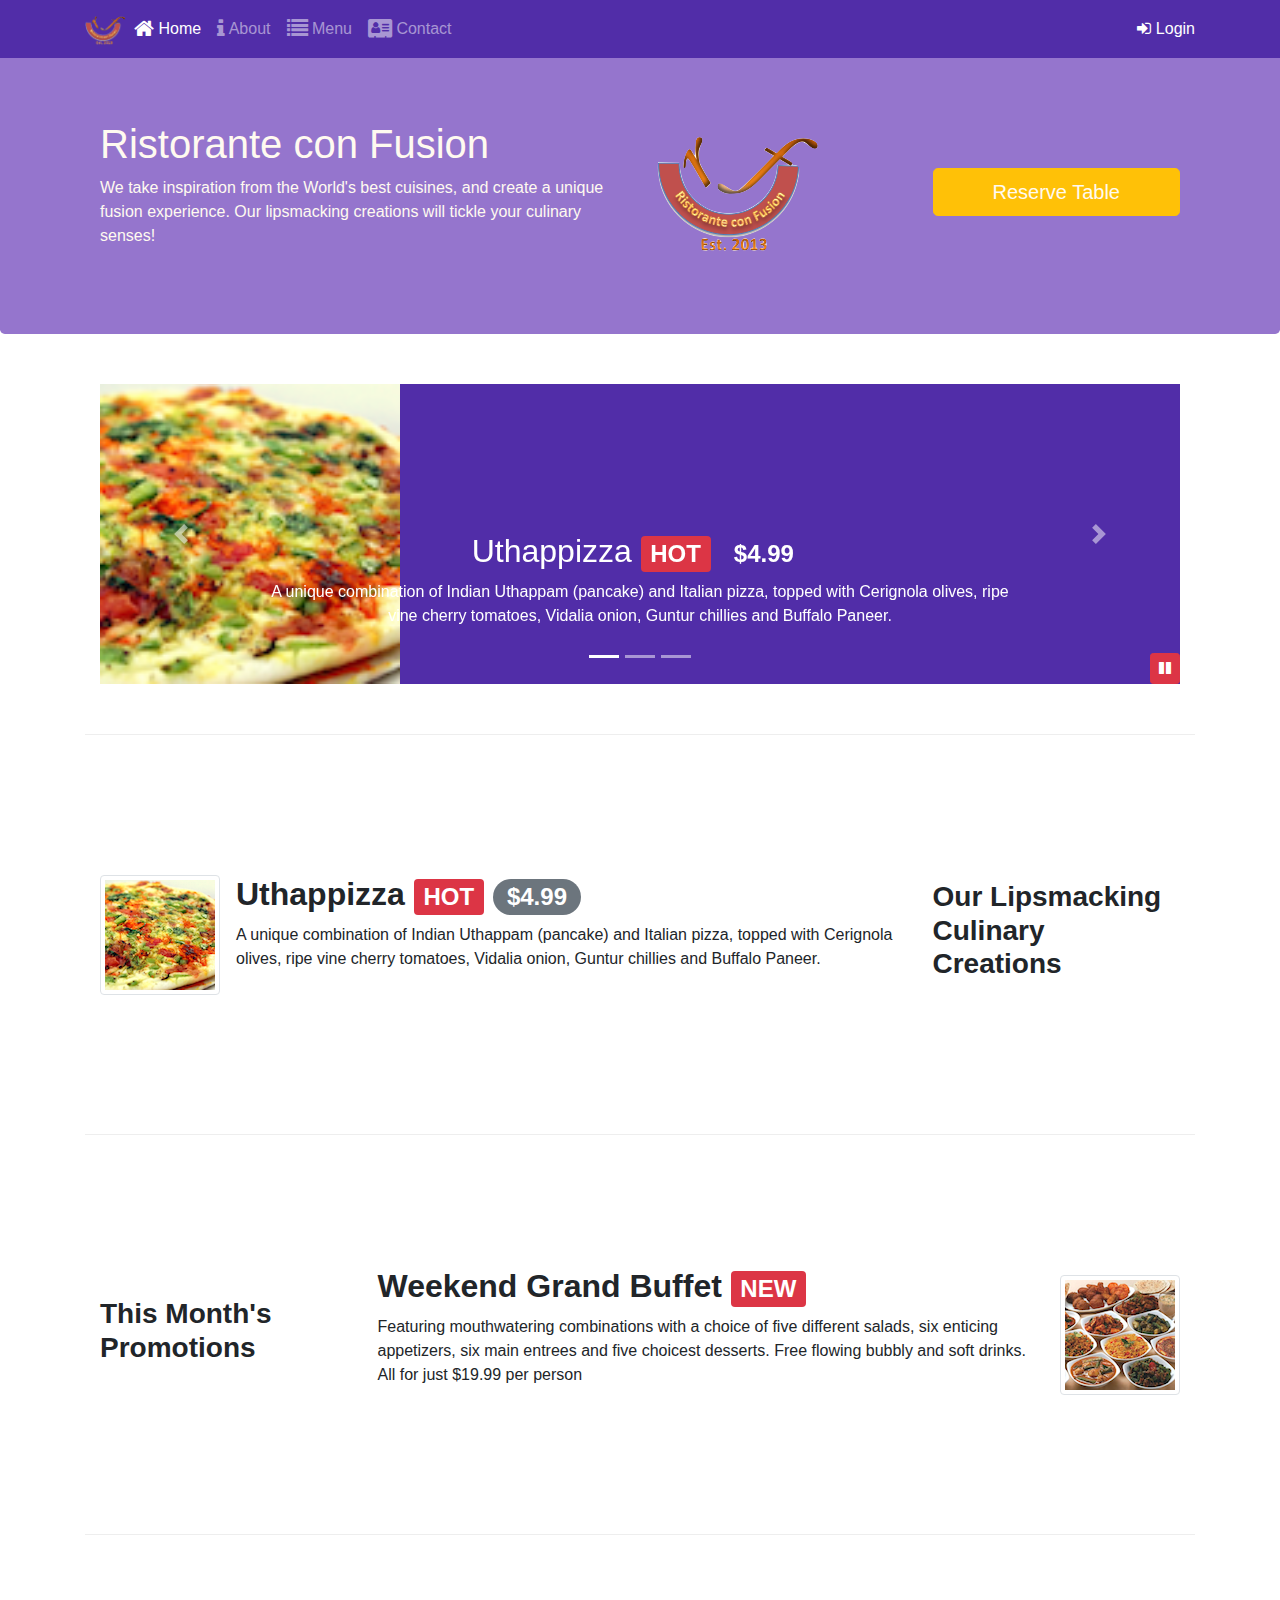
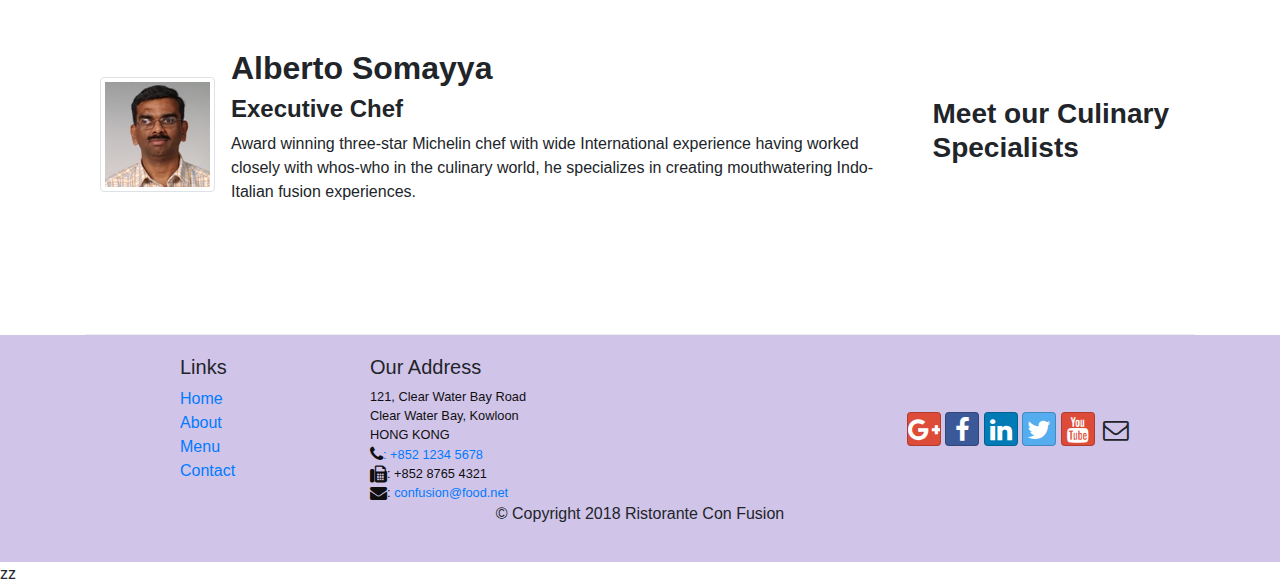
<file: index.html>
<!DOCTYPE html><html lang="en"><head><meta charset="utf-8"><meta name="viewport" content="width=device-width,initial-scale=1,shrink-to-fit=no"><meta http-equiv="x-ua-compatible" content="ie=edge"><link rel="stylesheet" href="css/main.css"><title>Ristorante Con Fusion</title></head><body><nav class="navbar navbar-dark navbar-expand-sm fixed-top"><div class="container"><button class="navbar-toggler" type="button" data-toggle="collapse" data-target="#Navbar"><span class="navbar-toggler-icon"></span></button> <a class="navbar-brand mr-auto" href="#"><img src="img/logo.png" height="30" width="41"></a><div class="collapse navbar-collapse" id="Navbar"><ul class="navbar-nav mr-auto"><li class="nav-item active"><a class="nav-link" href="#"><span class="fa fa-home fa-lg"></span> Home</a></li><li class="nav-item"><a class="nav-link" href="aboutus.html"><span class="fa fa-info fa-lg"></span> About</a></li><li class="nav-item"><a class="nav-link" href="#"><span class="fa fa-list fa-lg"></span> Menu</a></li><li class="nav-item"><a class="nav-link" href="contactus.html"><span class="fa fa-address-card fa-lg"></span> Contact</a></li></ul><span class="navbar-text"><a id="login" style="cursor:pointer"><span class="fa fa-sign-in"></span> Login</a></span></div></div></nav><div id="loginModal" class="modal fade" role="dialog"><div class="modal-dialog modal-lg" role="content"><div class="modal-content"><div class="modal-header"><h4 class="modal-title">Login</h4><button type="button" class="close" id="closelogin">&times;</button></div><div class="modal-body"><form><div class="form-row"><div class="form-group col-sm-4"><label class="sr-only" for="exampleInputEmail3">Email address</label> <input type="email" class="form-control form-control-sm mr-1" id="exampleInputEmail3" placeholder="Enter email"></div><div class="form-group col-sm-4"><label class="sr-only" for="exampleInputPassword3">Password</label> <input type="password" class="form-control form-control-sm mr-1" id="exampleInputPassword3" placeholder="Password"></div><div class="col-sm-auto"><div class="form-check"><input class="form-check-input" type="checkbox"> <label class="form-check-label">Remember me</label></div></div></div><div class="form-row"><button type="button" class="btn btn-secondary btn-sm ml-auto" id="cancellogin">Cancel</button> <button type="submit" class="btn btn-primary btn-sm ml-1">Sign in</button></div></form></div></div></div></div><div id="reserveModal" class="modal fade" role="dialog"><div class="modal-dialog modal-lg" role="content"><div class="modal-content"><div class="modal-header"><h4 class="modal-title">Reserve a Table</h4><button type="button" class="close" id="closereserve">&times;</button></div><div class="modal-body"><form><div class="form-group row"><label for="guests" class="col-lg-2 col-form-label">Number of Guests</label><div class="col-12 col-md-10"><div class="custom-control custom-radio custom-control-inline"><input type="radio" id="customRadioInline1" name="customRadioInline1" class="custom-control-input"> <label class="custom-control-label" for="customRadioInline1">1</label></div><div class="custom-control custom-radio custom-control-inline"><input type="radio" id="customRadioInline2" name="customRadioInline1" class="custom-control-input"> <label class="custom-control-label" for="customRadioInline2">2</label></div><div class="custom-control custom-radio custom-control-inline"><input type="radio" id="customRadioInline3" name="customRadioInline1" class="custom-control-input"> <label class="custom-control-label" for="customRadioInline3">3</label></div><div class="custom-control custom-radio custom-control-inline"><input type="radio" id="customRadioInline4" name="customRadioInline1" class="custom-control-input"> <label class="custom-control-label" for="customRadioInline4">4</label></div><div class="custom-control custom-radio custom-control-inline"><input type="radio" id="customRadioInline5" name="customRadioInline1" class="custom-control-input"> <label class="custom-control-label" for="customRadioInline5">5</label></div><div class="custom-control custom-radio custom-control-inline"><input type="radio" id="customRadioInline6" name="customRadioInline1" class="custom-control-input"> <label class="custom-control-label" for="customRadioInline6">6</label></div></div></div><div class="form-group row"><label for="section" class="col-lg-2 col-form-label">Section</label><div class="col-12 col-md-10"><div class="btn-group btn-group-toggle" data-toggle="buttons"><label class="btn btn-success active"><input type="radio" name="options" id="option1" autocomplete="off" checked="checked"> Non-Smoking</label> <label class="btn btn-danger"><input type="radio" name="options" id="option2" autocomplete="off"> Smoking</label></div></div></div><div class="form-group row"><label for="guests" class="col-lg-2 col-form-label">Date and Time</label><div class="col-md-4"><input type="text" class="form-control" placeholder="Date" onfocus='this.type="date"'></div><div class="col-md-4"><input type="text" class="form-control" placeholder="Time" onfocus='this.type="time"'></div></div><div class="form-group row"><div class="offset-lg-2 col-md-10"><button type="button" class="btn btn-secondary" id="cancelreserve">Cancel</button> <button type="submit" class="btn btn-primary">Reserve</button></div></div></form></div></div></div></div><header class="jumbotron"><div class="container"><div class="row row-header"><div class="col-12 col-sm-6"><h1>Ristorante con Fusion</h1><p>We take inspiration from the World's best cuisines, and create a unique fusion experience. Our lipsmacking creations will tickle your culinary senses!</p></div><div class="col-12 col-sm align-self-center"><img src="img/logo.png" class="img-fluid"></div><div class="col-12 col-sm align-self-center"><a role="button" class="btn btn-lg btn-block nav-link btn-warning" id="reserve">Reserve Table</a></div></div></div></header><div class="container"><div class="row row-content"><div class="col"><div id="mycarousel" class="carousel slide" data-ride="carousel"><div class="carousel-inner" role="listbox"><div class="carousel-item active"><img class="d-block img-fluid" src="img/uthappizza.png" alt="Uthappizza"><div class="carousel-caption d-none d-md-block"><h2>Uthappizza <span class="badge badge-danger">HOT</span> <span class="badge badge-pill badge-default">$4.99</span></h2><p class="d-none d-sm-block">A unique combination of Indian Uthappam (pancake) and Italian pizza, topped with Cerignola olives, ripe vine cherry tomatoes, Vidalia onion, Guntur chillies and Buffalo Paneer.</p></div></div><div class="carousel-item"><img class="d-block img-fluid" src="img/buffet.png" alt="Buffet"><div class="carousel-caption d-none d-md-block"><h2><strong>Weekend Grand Buffet</strong> <span class="badge badge-danger">NEW</span></h2><p class="d-none d-sm-block">Featuring mouthwatering combinations with a choice of five different salads, six enticing appetizers, six main entrees and five choicest desserts. Free flowing bubbly and soft drinks. All for just $19.99 per person</p></div></div><div class="carousel-item"><img class="d-block img-fluid" src="img/alberto.png" alt="Alberto"><div class="carousel-caption d-none d-md-block"><h2><strong>Alberto Somayya</strong></h2><h4><strong>Executive Chef</strong></h4><p class="d-none d-sm-block">Award winning three-star Michelin chef with wide International experience having worked closely with whos-who in the culinary world, he specializes in creating mouthwatering Indo-Italian fusion experiences.</p></div></div></div><ol class="carousel-indicators"><li data-target="#mycarousel" data-slide-to="0" class="active"></li><li data-target="#mycarousel" data-slide-to="1"></li><li data-target="#mycarousel" data-slide-to="2"></li></ol><a class="carousel-control-prev" href="#mycarousel" role="button" data-slide="prev"><span class="carousel-control-prev-icon"></span> </a><a class="carousel-control-next" href="#mycarousel" role="button" data-slide="next"><span class="carousel-control-next-icon"></span> </a><button class="btn btn-danger btn-sm" id="carouselButton"><span class="fa fa-pause"></span></button></div></div></div><div class="row row-content align-items-center"><div class="col-12 col-sm-4 order-sm-last col-md-3"><h3><strong>Our Lipsmacking Culinary Creations</strong></h3></div><div class="col col-sm order-sm-first col-md"><div class="media"><img class="d-flex mr-3 img-thumbnail align-self-center" src="img/uthappizza.png" alt="uthappizza"><div class="media-body"><h2 class="mt-0"><strong>Uthappizza</strong> <span class="badge badge-danger">HOT</span> <span class="badge badge-pill badge-secondary">$4.99</span></h2><p class="d-none d-sm-block">A unique combination of Indian Uthappam (pancake) and Italian pizza, topped with Cerignola olives, ripe vine cherry tomatoes, Vidalia onion, Guntur chillies and Buffalo Paneer.</p></div></div></div></div><div class="row row-content align-items-center"><div class="col-12 col-sm-4 col-md-3"><h3><strong>This Month's Promotions</strong></h3></div><div class="col col-sm col-md"><div class="media"><div class="media-body"><h2 class="mt-0"><strong>Weekend Grand Buffet</strong> <span class="badge badge-danger">NEW</span></h2><p class="d-none d-sm-block">Featuring mouthwatering combinations with a choice of five different salads, six enticing appetizers, six main entrees and five choicest desserts. Free flowing bubbly and soft drinks. All for just $19.99 per person</p></div><img class="d-flex ml-3 img-thumbnail align-self-center" src="img/buffet.png" alt="uthappizza"></div></div></div><div class="row row-content align-items-center"><div class="col-12 col-sm-4 order-sm-last col-md-3"><h3><strong>Meet our Culinary Specialists</strong></h3></div><div class="col col-sm order-sm-first col-md"><div class="media"><img class="d-flex mr-3 img-thumbnail align-self-center" src="img/alberto.png" alt="Alberto Somayya"><div class="media-body"><h2 class="mt-0"><strong>Alberto Somayya</strong></h2><h4><strong>Executive Chef</strong></h4><p class="d-none d-sm-block">Award winning three-star Michelin chef with wide International experience having worked closely with whos-who in the culinary world, he specializes in creating mouthwatering Indo-Italian fusion experiences.</p></div></div></div></div></div><footer class="footer"><div class="container"><div class="row"><div class="col-4 offset-1 col-sm-2"><h5>Links</h5><ul class="list-unstyled"><li><a href="#">Home</a></li><li><a href="aboutus.html">About</a></li><li><a href="#">Menu</a></li><li><a href="contactus.html">Contact</a></li></ul></div><div class="col-7 col-sm-5"><h5>Our Address</h5><address>121, Clear Water Bay Road<br>Clear Water Bay, Kowloon<br>HONG KONG<br><i class="fa fa-phone fa-lg"></i><a href="tel:+85212345678">: +852 1234 5678</a><br><i class="fa fa-fax fa-lg"></i>: +852 8765 4321<br><i class="fa fa-envelope fa-lg"></i>: <a href="mailto:confusion@food.net">confusion@food.net</a></address></div><div class="col-12 col-sm-4 align-self-center"><div class="text-center"><a class="btn btn-social-icon btn-google" href="http://google.com/+"><i class="fa fa-google-plus fa-lg"></i></a> <a class="btn btn-social-icon btn-facebook" href="http://www.facebook.com/profile.php?id="><i class="fa fa-facebook fa-lg"></i></a> <a class="btn btn-social-icon btn-linkedin" href="http://www.linkedin.com/in/"><i class="fa fa-linkedin fa-lg"></i></a> <a class="btn btn-social-icon btn-twitter" href="http://twitter.com/"><i class="fa fa-twitter fa-lg"></i></a> <a class="btn btn-social-icon btn-google" href="http://youtube.com/"><i class="fa fa-youtube fa-lg"></i></a> <a class="btn btn-social-icon" href="mailto:"><i class="fa fa-envelope-o fa-lg"></i></a></div></div></div><div class="row justify-content-center"><div class="col-auto"><p>© Copyright 2018 Ristorante Con Fusion</p></div></div></div></footer><script src="js/main.js"></script></body></html>zz
</file>
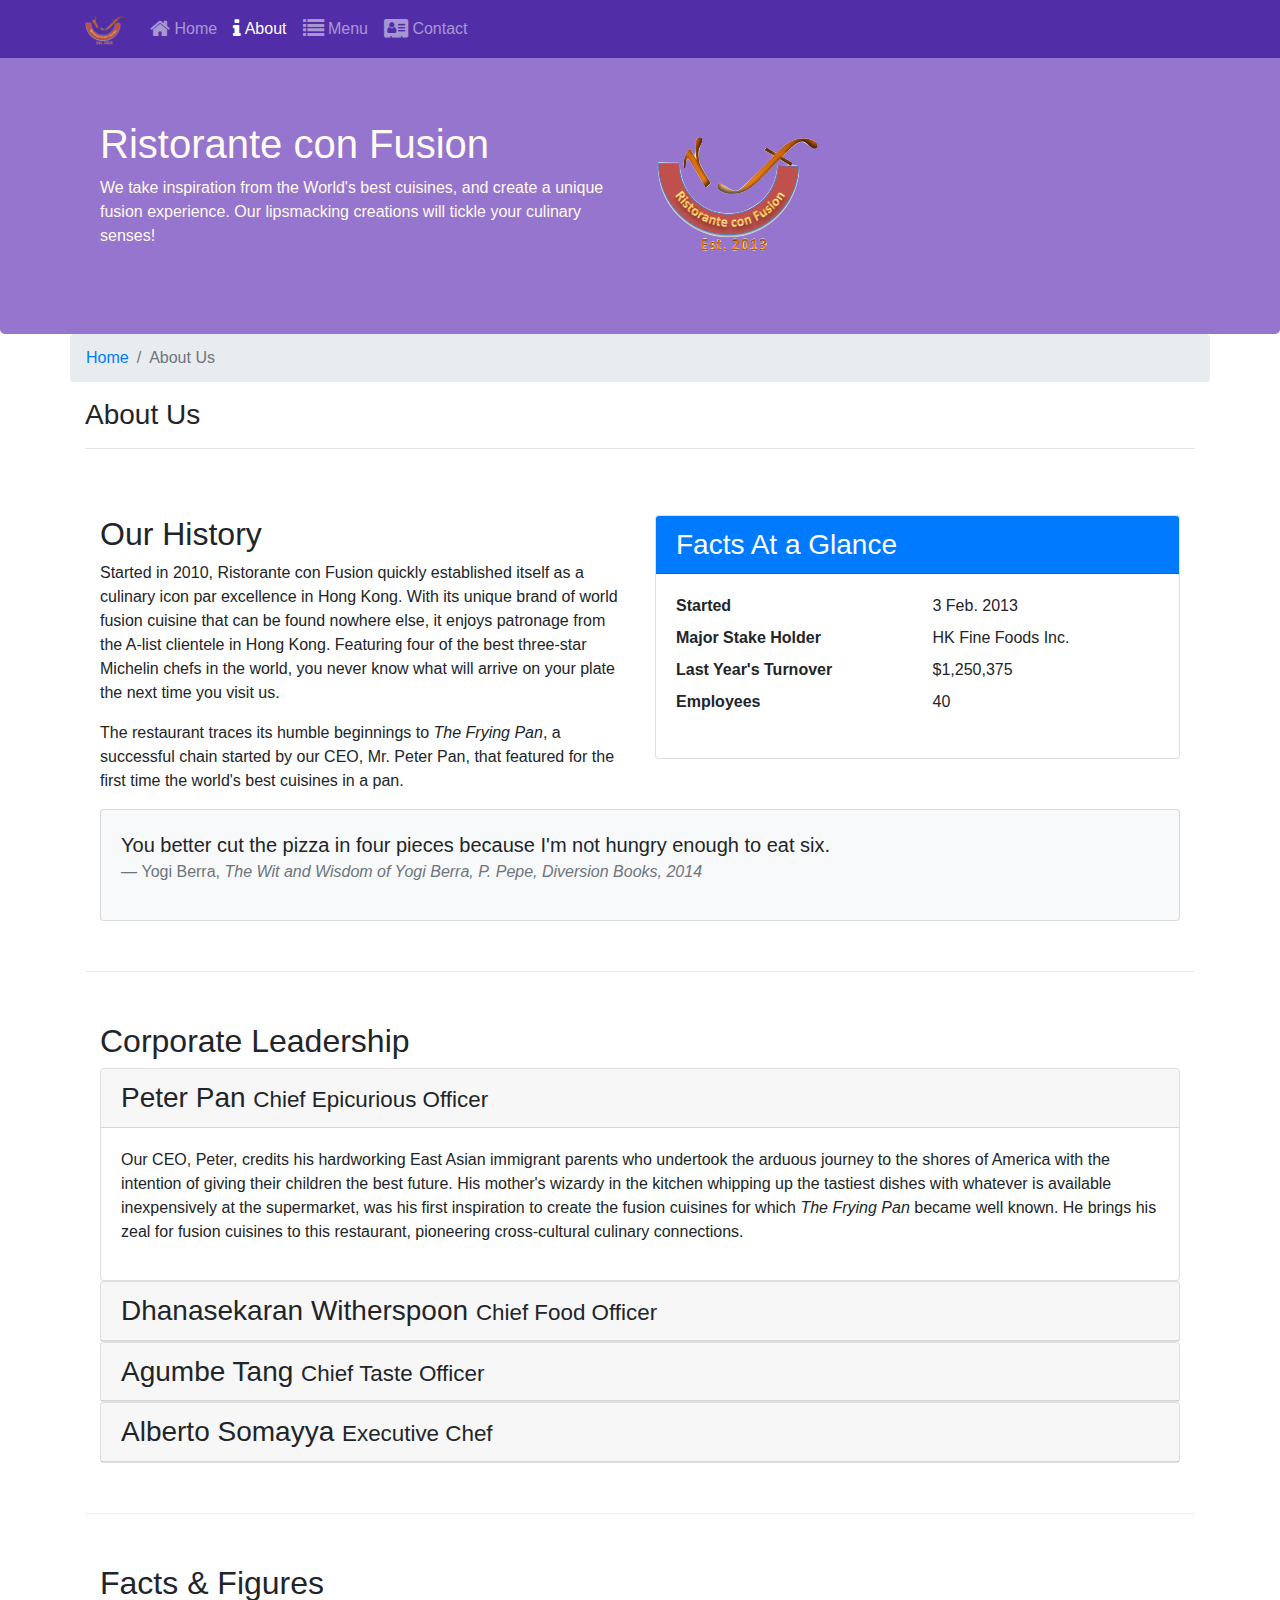
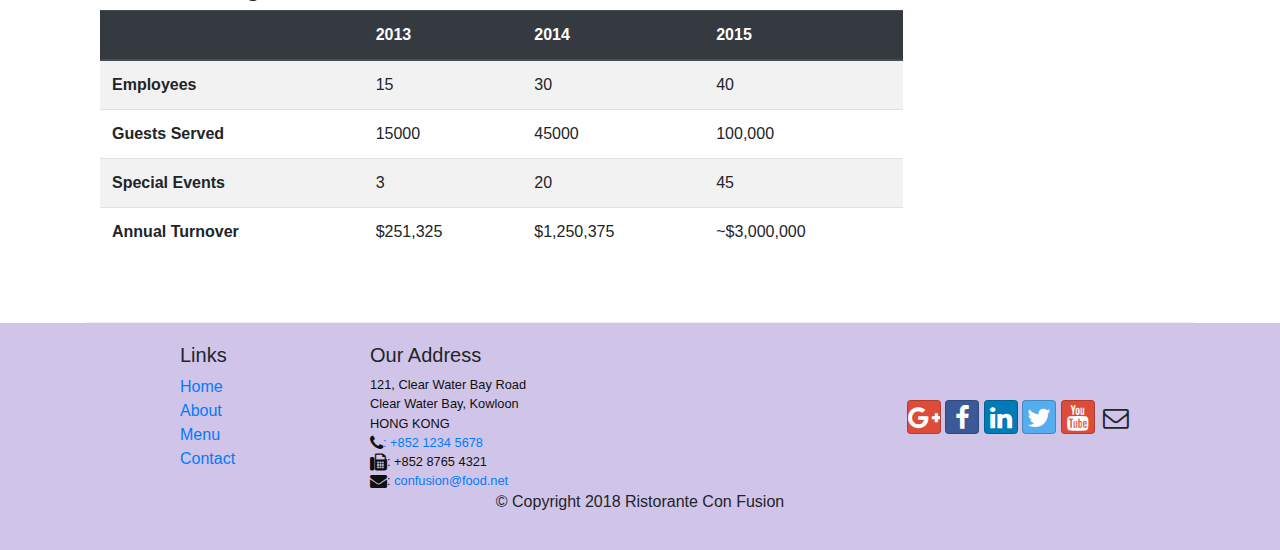
<file: aboutus.html>
<!DOCTYPE html><html lang="en"><head><meta charset="utf-8"><meta name="viewport" content="width=device-width,initial-scale=1,shrink-to-fit=no"><meta http-equiv="x-ua-compatible" content="ie=edge"><link rel="stylesheet" href="css/main.css"><title>Ristorante Con Fusion: About Us</title></head><body><nav class="navbar navbar-dark navbar-expand-sm fixed-top"><div class="container"><button class="navbar-toggler" type="button" data-toggle="collapse" data-target="#Navbar"><span class="navbar-toggler-icon"></span></button> <a class="navbar-brand" href="index.html"><img src="img/logo.png" height="30" width="41"></a><div class="collapse navbar-collapse" id="Navbar"><ul class="navbar-nav mr-auto"><li class="nav-item"><a class="nav-link" href="index.html"><span class="fa fa-home fa-lg"></span> Home</a></li><li class="nav-item active"><a class="nav-link" href="#"><span class="fa fa-info fa-lg"></span> About</a></li><li class="nav-item"><a class="nav-link" href="#"><span class="fa fa-list fa-lg"></span> Menu</a></li><li class="nav-item"><a class="nav-link" href="contactus.html"><span class="fa fa-address-card fa-lg"></span> Contact</a></li></ul></div></div></nav><header class="jumbotron"><div class="container"><div class="row row-header"><div class="col-12 col-sm-6"><h1>Ristorante con Fusion</h1><p>We take inspiration from the World's best cuisines, and create a unique fusion experience. Our lipsmacking creations will tickle your culinary senses!</p></div><div class="col-12 col-sm align-self-center"><img src="img/logo.png" class="img-fluid"></div></div></div></header><div class="container"><div class="row"><ol class="col-12 breadcrumb"><li class="breadcrumb-item"><a href="index.html">Home</a></li><li class="breadcrumb-item active">About Us</li></ol><div class="col-12"><h3>About Us</h3><hr></div></div><div class="row row-content"><div class="col-12 col-sm-12 col-md-6"><h2>Our History</h2><p>Started in 2010, Ristorante con Fusion quickly established itself as a culinary icon par excellence in Hong Kong. With its unique brand of world fusion cuisine that can be found nowhere else, it enjoys patronage from the A-list clientele in Hong Kong. Featuring four of the best three-star Michelin chefs in the world, you never know what will arrive on your plate the next time you visit us.</p><p>The restaurant traces its humble beginnings to <em>The Frying Pan</em>, a successful chain started by our CEO, Mr. Peter Pan, that featured for the first time the world's best cuisines in a pan.</p></div><div class="col-12 col-sm-6"><div class="card"><h3 class="card-header bg-primary text-white">Facts At a Glance</h3><div class="card-body"><dl class="row"><dt class="col-6">Started</dt><dd class="col-6">3 Feb. 2013</dd><dt class="col-6">Major Stake Holder</dt><dd class="col-6">HK Fine Foods Inc.</dd><dt class="col-6">Last Year's Turnover</dt><dd class="col-6">$1,250,375</dd><dt class="col-6">Employees</dt><dd class="col-6">40</dd></dl></div></div></div><div class="col-12"><div class="card card-body bg-light"><blockquote class="blockquote"><p class="mb-0">You better cut the pizza in four pieces because I'm not hungry enough to eat six.</p><footer class="blockquote-footer">Yogi Berra, <cite title="Source Title">The Wit and Wisdom of Yogi Berra, P. Pepe, Diversion Books, 2014</cite></footer></blockquote></div></div></div><div class="row row-content"><div class="col-12 col-sm-12 col-md-12"><h2>Corporate Leadership</h2><div id="accordion"><div class="card"><div class="card-header" role="tab" id="peterhead"><h3 class="mb-0"><a data-toggle="collapse" style="cursor:pointer" data-target="#peter">Peter Pan <small>Chief Epicurious Officer</small></a></h3></div><div role="collapse" class="collapse show" id="peter" data-parent="#accordion"><div class="card-body"><p class="d-none d-sm-block">Our CEO, Peter, credits his hardworking East Asian immigrant parents who undertook the arduous journey to the shores of America with the intention of giving their children the best future. His mother's wizardy in the kitchen whipping up the tastiest dishes with whatever is available inexpensively at the supermarket, was his first inspiration to create the fusion cuisines for which <em>The Frying Pan</em> became well known. He brings his zeal for fusion cuisines to this restaurant, pioneering cross-cultural culinary connections.</p></div></div></div><div class="card"><div class="card-header" role="tab" id="dannyhead"><h3 class="mb-0"><a class="collapsed" style="cursor:pointer" data-toggle="collapse" data-target="#danny">Dhanasekaran Witherspoon <small>Chief Food Officer</small></a></h3></div><div class="collapse" id="danny" data-parent="#accordion"><div class="card-body"><p class="d-none d-sm-block">Our CFO, Danny, as he is affectionately referred to by his colleagues, comes from a long established family tradition in farming and produce. His experiences growing up on a farm in the Australian outback gave him great appreciation for varieties of food sources. As he puts it in his own words, <em>Everything that runs, wins, and everything that stays, pays!</em></p></div></div></div><div class="card"><div class="card-header" role="tab" id="agumbehead"><h3 class="mb-0"><a class="collapsed" style="cursor:pointer" data-toggle="collapse" data-target="#agumbe">Agumbe Tang <small>Chief Taste Officer</small></a></h3></div><div class="collapse" id="agumbe" data-parent="#accordion"><div class="card-body"><p class="d-none d-sm-block">Blessed with the most discerning gustatory sense, Agumbe, our CTO, personally ensures that every dish that we serve meets his exacting tastes. Our chefs dread the tongue lashing that ensues if their dish does not meet his exacting standards. He lives by his motto, <em>You click only if you survive my lick.</em></p></div></div></div><div class="card"><div class="card-header" role="tab" id="albertohead"><h3 class="mb-0"><a class="collapsed" style="cursor:pointer" data-toggle="collapse" data-target="#alberto">Alberto Somayya <small>Executive Chef</small></a></h3></div><div class="collapse" id="alberto" data-parent="#accordion"><div class="card-body"><p class="d-none d-sm-block">Award winning three-star Michelin chef with wide International experience having worked closely with whos-who in the culinary world, he specializes in creating mouthwatering Indo-Italian fusion experiences. He says, <em>Put together the cuisines from the two craziest cultures, and you get a winning hit! Amma Mia!</em></p></div></div></div></div></div></div><div class="row row-content"><div class="col-12 col-sm-9"><h2>Facts &amp; Figures</h2><div class="table-responsive"><table class="table table-striped"><thead class="thead-dark"><tr><th>&nbsp;</th><th>2013</th><th>2014</th><th>2015</th></tr></thead><tbody><tr><th>Employees</th><td>15</td><td>30</td><td>40</td></tr><tr><th>Guests Served</th><td>15000</td><td>45000</td><td>100,000</td></tr><tr><th>Special Events</th><td>3</td><td>20</td><td>45</td></tr><tr><th>Annual Turnover</th><td>$251,325</td><td>$1,250,375</td><td>~$3,000,000</td></tr></tbody></table></div></div><div class="col-12 col-sm-3"></div></div></div><footer class="footer"><div class="container"><div class="row"><div class="col-4 offset-1 col-sm-2"><h5>Links</h5><ul class="list-unstyled"><li><a href="index.html">Home</a></li><li><a href="#">About</a></li><li><a href="#">Menu</a></li><li><a href="contactus.html">Contact</a></li></ul></div><div class="col-7 col-sm-5"><h5>Our Address</h5><address>121, Clear Water Bay Road<br>Clear Water Bay, Kowloon<br>HONG KONG<br><i class="fa fa-phone fa-lg"></i><a href="tel:+852 1234 5678">: +852 1234 5678</a><br><i class="fa fa-fax fa-lg"></i>: +852 8765 4321<br><i class="fa fa-envelope fa-lg"></i>: <a href="mailto:confusion@food.net">confusion@food.net</a></address></div><div class="col-12 col-sm-4 align-self-center"><div class="text-center"><a class="btn btn-social-icon btn-google" href="http://google.com/+"><i class="fa fa-google-plus fa-lg"></i></a> <a class="btn btn-social-icon btn-facebook" href="http://www.facebook.com/profile.php?id="><i class="fa fa-facebook fa-lg"></i></a> <a class="btn btn-social-icon btn-linkedin" href="http://www.linkedin.com/in/"><i class="fa fa-linkedin fa-lg"></i></a> <a class="btn btn-social-icon btn-twitter" href="http://twitter.com/"><i class="fa fa-twitter fa-lg"></i></a> <a class="btn btn-social-icon btn-google" href="http://youtube.com/"><i class="fa fa-youtube fa-lg"></i></a> <a class="btn btn-social-icon" href="mailto:"><i class="fa fa-envelope-o fa-lg"></i></a></div></div></div><div class="row justify-content-center"><div class="col-auto"><p>© Copyright 2018 Ristorante Con Fusion</p></div></div></div></footer><script src="js/main.js"></script></body></html>
</file>
